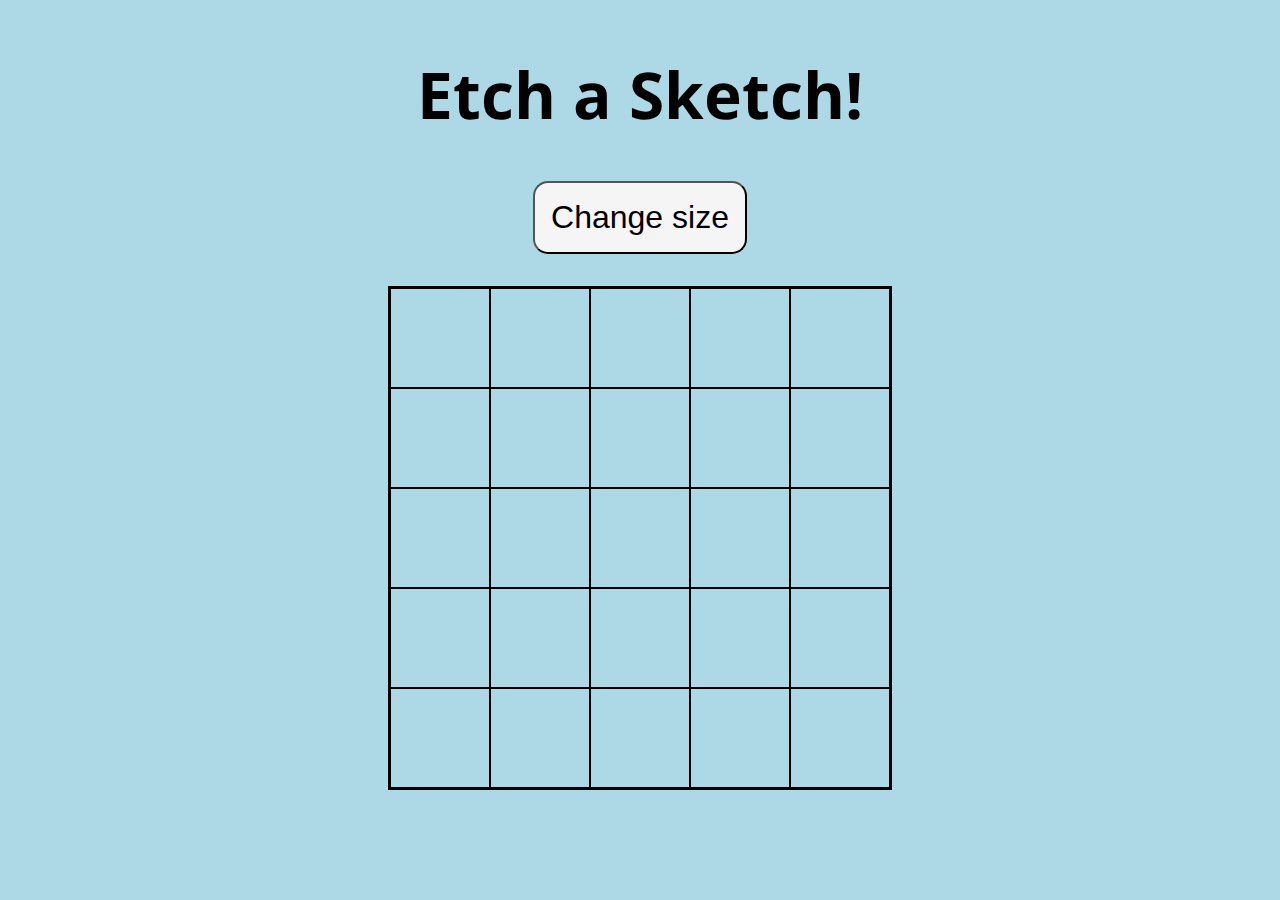
<file: index.html>
<!DOCTYPE html>
<html>
    <head>
        <title>Etch a Sketch!</title>
    </head>
    <body>
        <div class="center-div"><h1>Etch a Sketch!</h1></div>
        <div class="center-div">
            <button id="reset-button">Change size</button>
        </div>
        <div id="grid-container" class="grid-container"></div>
    </body>
    <link rel="stylesheet" href="style.css">
    <script type="text/javascript" src="script.js"></script>
    <meta name="viewpoert" content="width=device-width, intial-scale=1">
</html>
</file>
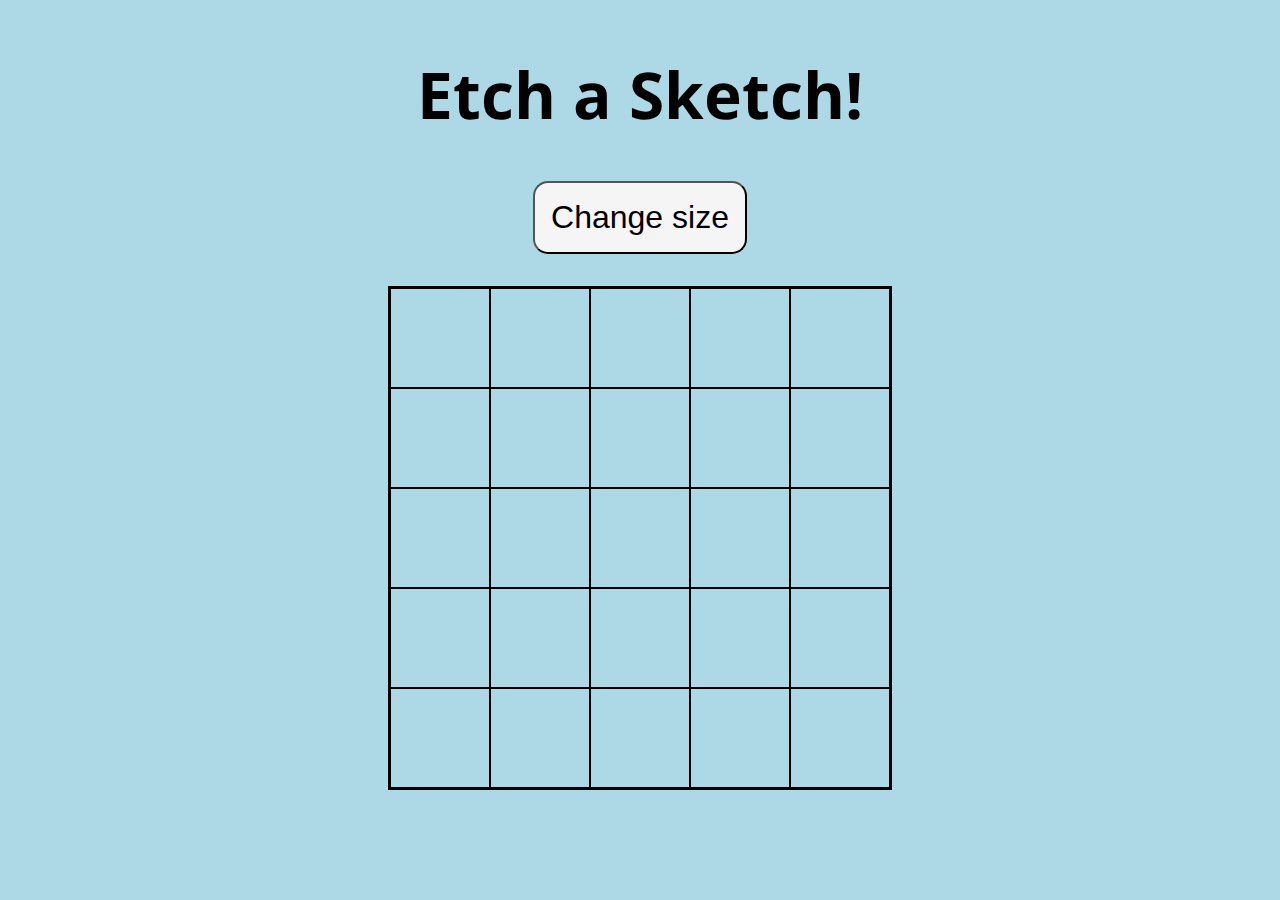
<file: site.html>
<!DOCTYPE html>
<html>
    <head>
        <title>Etch a Sketch!</title>
    </head>
    <body>
        <div class="center-div"><h1>Etch a Sketch!</h1></div>
        <div class="center-div">
            <button id="reset-button">Change size</button>
        </div>
        <div id="grid-container" class="grid-container"></div>
    </body>
    <link rel="stylesheet" href="style.css">
    <script type="text/javascript" src="script.js"></script>
    <meta name="viewpoert" content="width=device-width, intial-scale=1">
</html>
</file>
<file: style.css>
@import url(https://fonts.googleapis.com/css?family=Open+Sans);

:root{
    --grid-cols: 1;
    --grid-rows: 1;
}

html{
    font-family: "Open Sans", sans-serif;
}

.grid-container{
    display: grid;
    width: 500px;
    height: 500px;
    margin: 2rem auto;
    border: 2px solid black;
    grid-template-columns: repeat(var(--grid-cols), 1fr);
    grid-template-rows: repeat(var(--grid-rows), 1fr);
}

h1{
    color: black;
    font-size: 4rem;
}

.center-div{
    display: flex;
    justify-content: center;
    align-items: center;
}

button{
    padding: 1rem;
    border-radius: 15px;
    background-color: whitesmoke;
    color: black;
    font-size: 2rem;
}

button:hover{
    background-color: lightgray;
}

body{
    background-color: lightblue;
}

.grid-item{
    border: 1px solid black;
}

@media (max-device-width: 501px){
    h1{
        font-size: 8rem;
    }
    .grid-container{
        width: 700px;
        height: 700px;
    }
}
</file>
